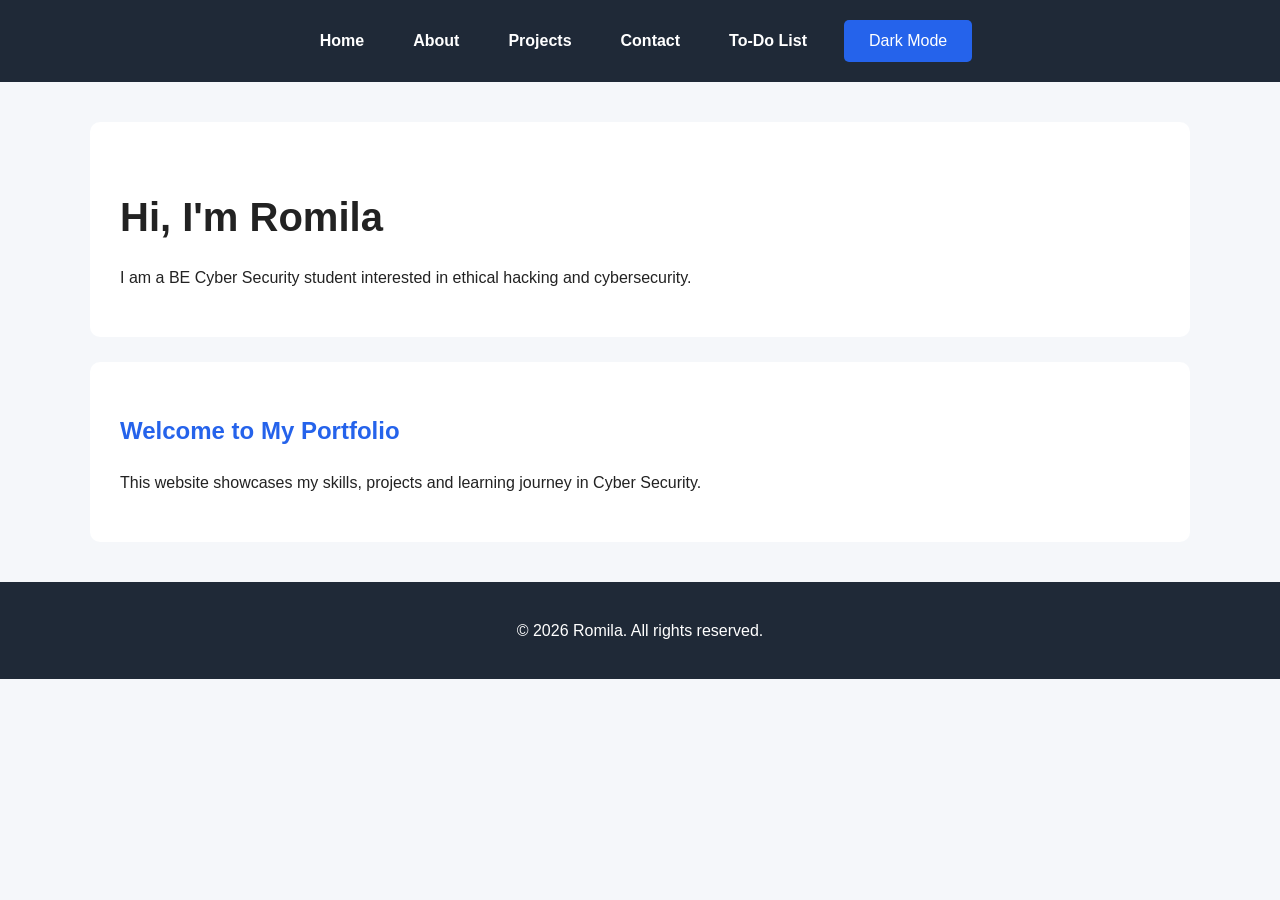
<file: index.html>
<!DOCTYPE html>
<html lang="en">

<head>
    <meta charset="UTF-8">

    <meta name="viewport" content="width=device-width, initial-scale=1.0">

    <meta name="description"
          content="Personal portfolio website of a Cyber Security student">

    <meta name="author" content="Romila">

    <title>Romila | Cyber Security Portfolio</title>
    <link rel="stylesheet" href="css/style.css">
</head>

<body>
    <a class="skip-link" href="#main-content">
    Skip to main content
</a>

    <header>
    <nav aria-label="Main navigation">

        <a href="index.html">Home</a>
        <a href="about.html">About</a>
        <a href="project.html">Projects</a>
        <a href="contact.html">Contact</a>
        <a href="todo.html">To-Do List</a>

        <button id="theme-toggle" type="button">
            Dark Mode
        </button>

    </nav>
</header>


    <main id="main-content">

        <section>
            <h1>Hi, I'm Romila</h1>

            <p>
                I am a BE Cyber Security student
                interested in ethical hacking and
                cybersecurity.
            </p>

        </section>


        <section>
            <h2>Welcome to My Portfolio</h2>

            <p>
                This website showcases my skills,
                projects and learning journey in
                Cyber Security.
            </p>
        </section>

    </main>


    <footer>

        <p>
            &copy; 2026 Romila. All rights reserved.
        </p>

    </footer>
    <script src="js/script.js">
        
    </script>

</body>

</html>
</file>
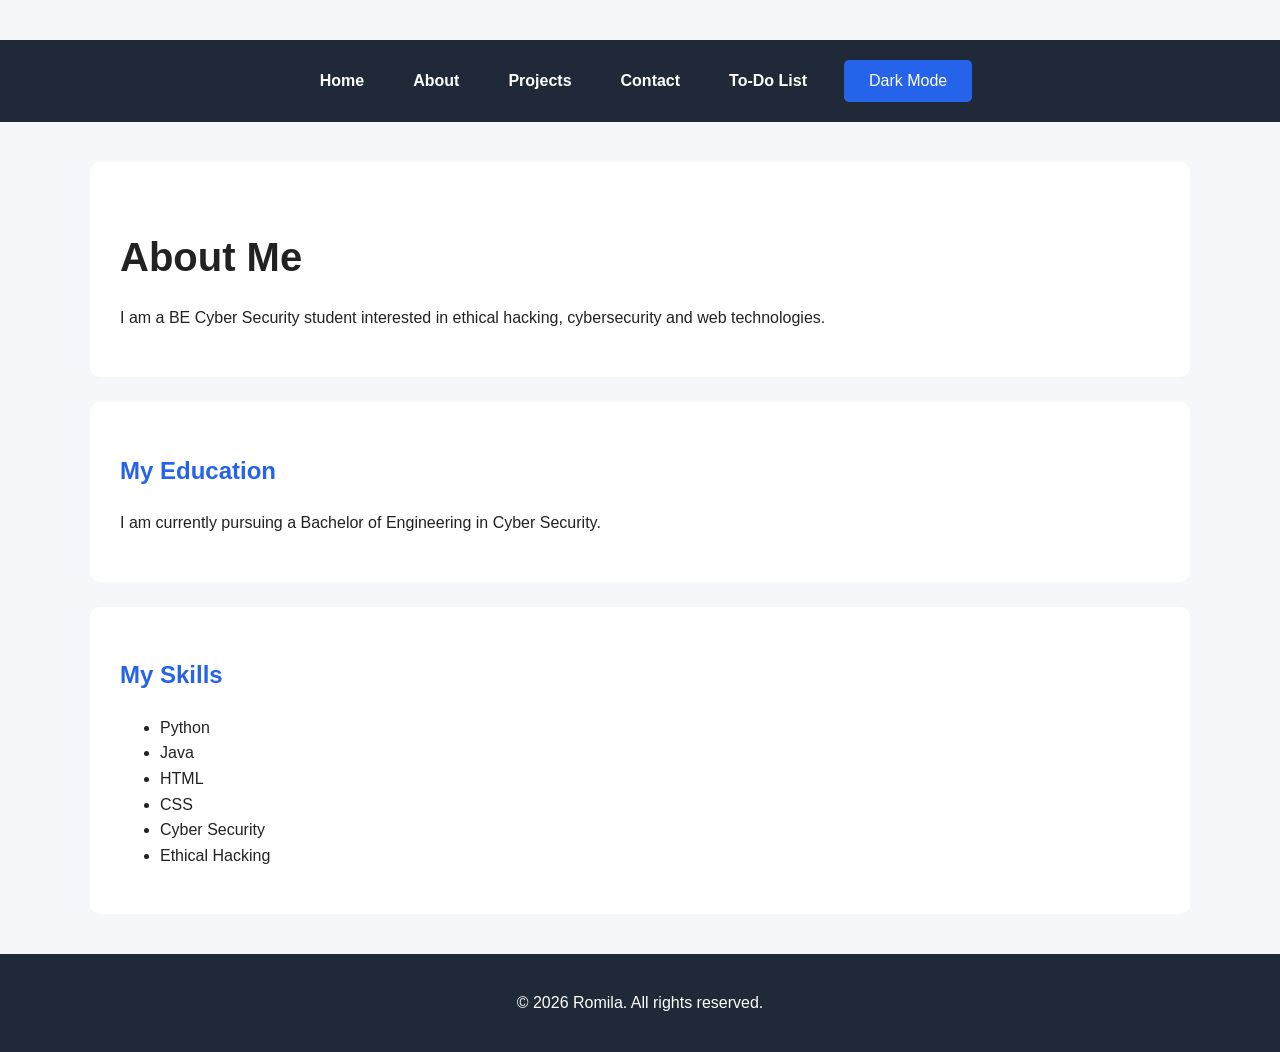
<file: about.html>
<!DOCTYPE html>
<html lang="en">

<head>
    <meta charset="UTF-8">

    <meta name="viewport" content="width=device-width, initial-scale=1.0">

    <meta name="description"
          content="About Romila, a BE Cyber Security student interested in ethical hacking and cybersecurity.">

    <meta name="author" content="Romila">

    <title>About Me | Romila</title>
    <link rel="stylesheet" href="css/style.css">
</head>

<body>
    <a class="skip-link" href="#main-content">
    Skip to main content
</a><main id="main-content"></main>

    <header>
    <nav aria-label="Main navigation">

        <a href="index.html">Home</a>
        <a href="about.html">About</a>
        <a href="project.html">Projects</a>
        <a href="contact.html">Contact</a>
        <a href="todo.html">To-Do List</a>

        <button id="theme-toggle" type="button">
            Dark Mode
        </button>

    </nav>
</header>


    <main id="main-content">

        <section>

            <h1>About Me</h1>

            <p>
                I am a BE Cyber Security student
                interested in ethical hacking,
                cybersecurity and web technologies.
            </p>

        </section>


        <section>

            <h2>My Education</h2>

            <p>
                I am currently pursuing a Bachelor
                of Engineering in Cyber Security.
            </p>

        </section>


        <section>

            <h2>My Skills</h2>

            <ul>
                <li>Python</li>
                <li>Java</li>
                <li>HTML</li>
                <li>CSS</li>
                <li>Cyber Security</li>
                <li>Ethical Hacking</li>
            </ul>

        </section>

    </main>


    <footer>

        <p>
            &copy; 2026 Romila. All rights reserved.
        </p>

    </footer>
    <script src="js/script.js">
        
    </script>

</body>

</html>
</file>
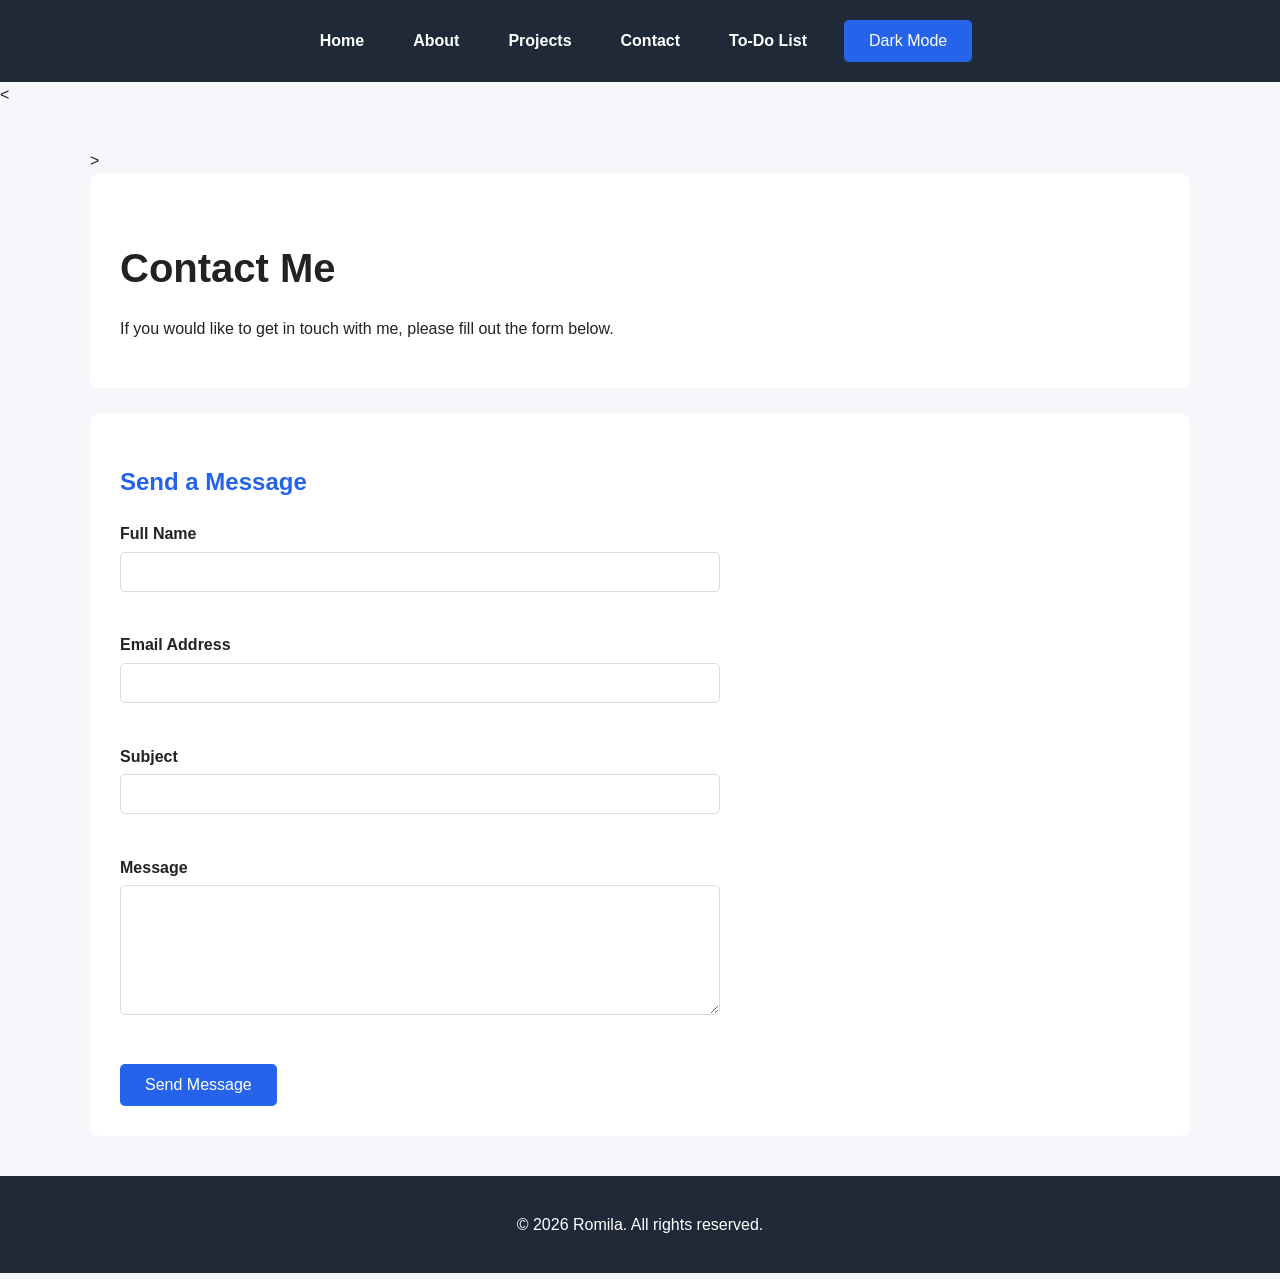
<file: contact.html>
<!DOCTYPE html>
<html lang="en">

<head>

    <meta charset="UTF-8">

    <meta name="viewport"
          content="width=device-width, initial-scale=1.0">

    <meta name="description"
          content="Contact Romila through the accessible contact form.">

    <meta name="author"
          content="Romila">

    <title>Contact Me | Romila</title>
<link rel="stylesheet" href="css/style.css">

</head>


<body>
    <a class="skip-link" href="#main-content">
    Skip to main content
</a>

    <header>
    <nav aria-label="Main navigation">

        <a href="index.html">Home</a>
        <a href="about.html">About</a>
        <a href="project.html">Projects</a>
        <a href="contact.html">Contact</a>
        <a href="todo.html">To-Do List</a>


        <button id="theme-toggle" type="button">
            Dark Mode
        </button>

    </nav>
</header>


    <<main id="main-content">>

        <section>

            <h1>Contact Me</h1>

            <p>
                If you would like to get in touch with me,
                please fill out the form below.
            </p>

        </section>


        <section>

            <h2>Send a Message</h2>

            <form aria-label="Contact form">

                <div>

                    <label for="name">Full Name</label>

                    <input
                        type="text"
                        id="name"
                        name="name"
                        required
                        autocomplete="name">

                </div>


                <br>


                <div>

                    <label for="email">Email Address</label>

                    <input
                        type="email"
                        id="email"
                        name="email"
                        required
                        autocomplete="email">

                </div>


                <br>


                <div>

                    <label for="subject">Subject</label>

                    <input
                        type="text"
                        id="subject"
                        name="subject"
                        required>

                </div>


                <br>


                <div>

                    <label for="message">Message</label>

                    <textarea
                        id="message"
                        name="message"
                        rows="6"
                        required></textarea>

                </div>


                <br>


                <button type="submit">
                    Send Message
                </button>

            </form>

        </section>

    </main>


    <footer>

        <p>
            &copy; 2026 Romila. All rights reserved.
        </p>

    </footer>
    <script src="js/script.js">
        
    </script>

</body>

</html>
</file>
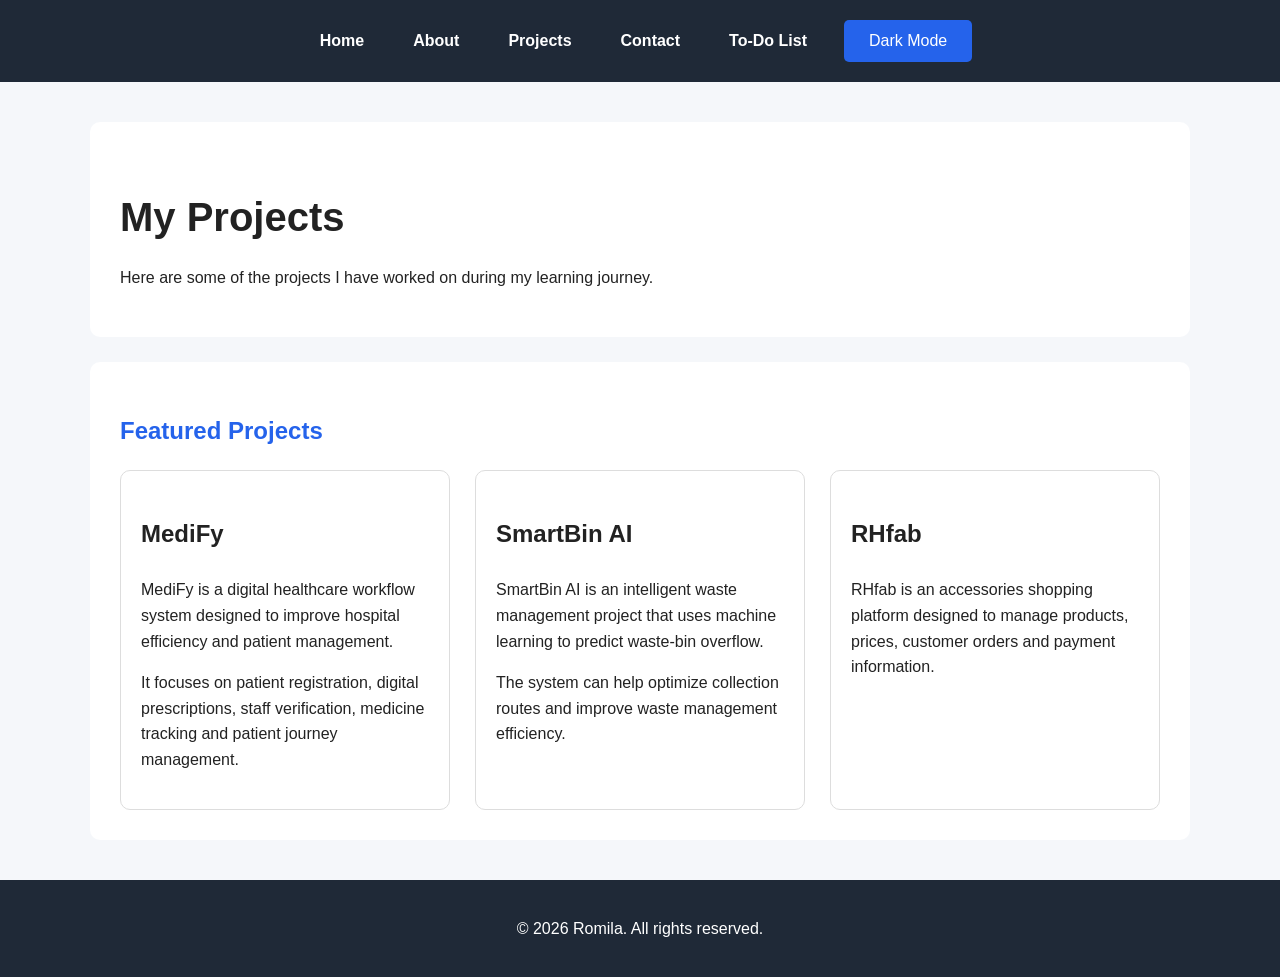
<file: project.html>
<!DOCTYPE html>
<html lang="en">

<head>
    <meta charset="UTF-8">

    <meta name="viewport" content="width=device-width, initial-scale=1.0">

    <meta name="description"
          content="Projects developed by Romila, a Cyber Security student.">

    <meta name="author" content="Romila">

    <title>Projects | Romila</title>
    <link rel="stylesheet" href="css/style.css">
</head>

<body>
    <a class="skip-link" href="#main-content">
    Skip to main content
</a>

    <header>
    <nav aria-label="Main navigation">

        <a href="index.html">Home</a>
        <a href="about.html">About</a>
        <a href="project.html">Projects</a>
        <a href="contact.html">Contact</a>
        <a href="todo.html">To-Do List</a>

        <button id="theme-toggle" type="button">
            Dark Mode
        </button>

    </nav>
</header>


    <main id="main-content">

        <section>

            <h1>My Projects</h1>

            <p>
                Here are some of the projects I have
                worked on during my learning journey.
            </p>

        </section>


        <section>

            <h2>Featured Projects</h2>

    <div class="project-container">
            <article>

                <h3>MediFy</h3>

                <p>
                    MediFy is a digital healthcare workflow
                    system designed to improve hospital
                    efficiency and patient management.
                </p>

                <p>
                    It focuses on patient registration,
                    digital prescriptions, staff verification,
                    medicine tracking and patient journey
                    management.
                </p>

            </article>


            <article>

                <h3>SmartBin AI</h3>

                <p>
                    SmartBin AI is an intelligent waste
                    management project that uses machine
                    learning to predict waste-bin overflow.
                </p>

                <p>
                    The system can help optimize collection
                    routes and improve waste management
                    efficiency.
                </p>

            </article>


            <article>

                <h3>RHfab</h3>

                <p>
                    RHfab is an accessories shopping platform
                    designed to manage products, prices,
                    customer orders and payment information.
                </p>

            </article>
            </div>

        </section>

    </main>


    <footer>

        <p>
            &copy; 2026 Romila. All rights reserved.
        </p>

    </footer>
    <script src="js/script.js">
        
    </script>

</body>

</html>
</file>
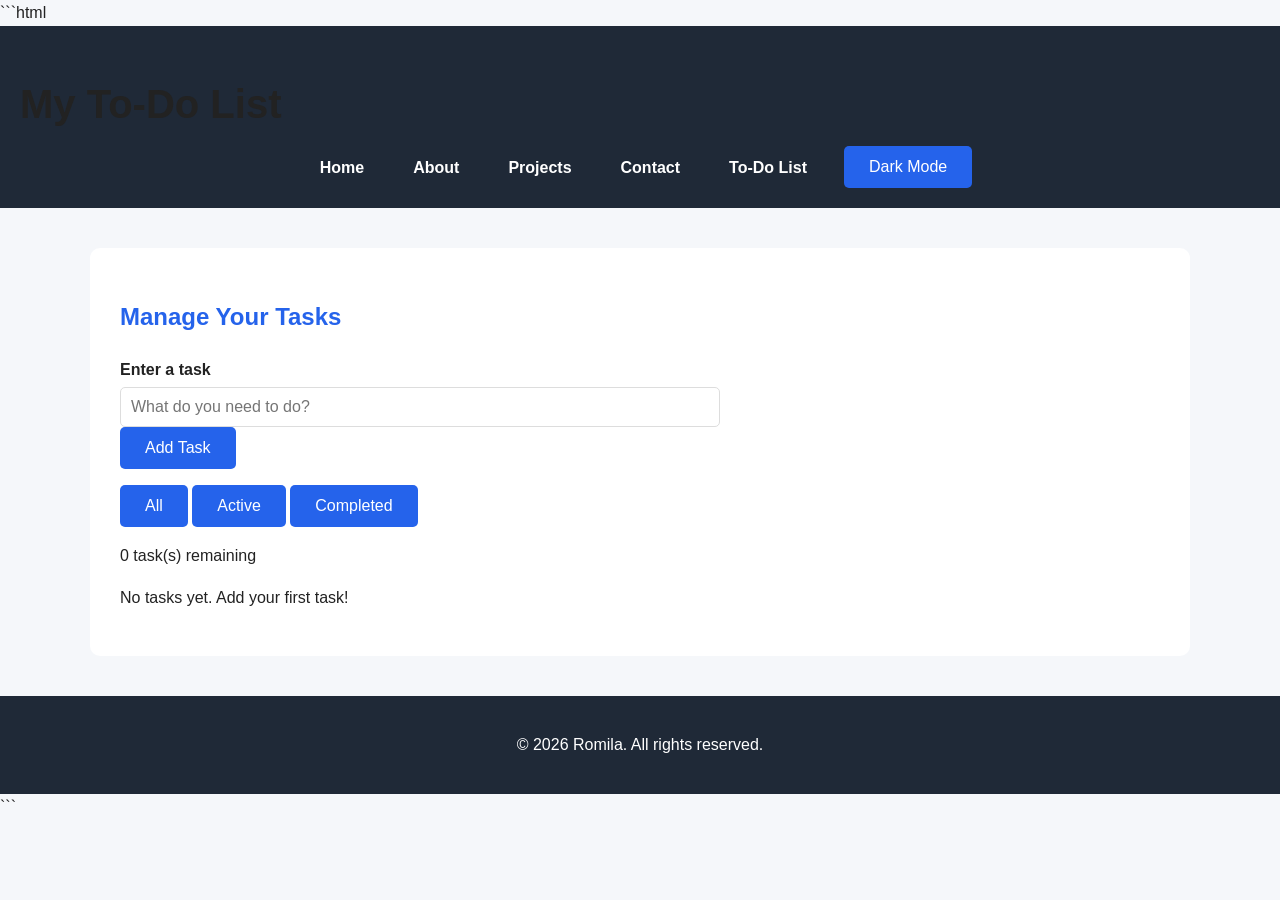
<file: todo.html>
```html
<!DOCTYPE html>
<html lang="en">
<head>
    <meta charset="UTF-8">
    <meta name="viewport" content="width=device-width, initial-scale=1.0">
    <meta name="description" content="A simple To-Do List application to manage daily tasks.">
    <title>My To-Do List</title>
    <link rel="stylesheet" href="css/style.css">
</head>

<body>
    <header>
        <h1>My To-Do List</h1>
        <nav aria-label="Main navigation">
            <a href="index.html">Home</a>
            <a href="about.html">About</a>
            <a href="project.html">Projects</a>
            <a href="contact.html">Contact</a>
            <a href="todo.html">To-Do List</a>
            <button id="theme-toggle" type="button">
    Dark Mode
</button>
        </nav>
    </header>

    <main id="main-content">
        <section>
            <h2>Manage Your Tasks</h2>

            <form id="todo-form">
                <label for="task-input">Enter a task</label>
                <input
                    type="text"
                    id="task-input"
                    placeholder="What do you need to do?"
                    required
                >
                <button type="submit" id="add-button">Add Task</button>
            </form>

            <div class="todo-filters" aria-label="Filter tasks">
                <button type="button" data-filter="all">All</button>
                <button type="button" data-filter="active">Active</button>
                <button type="button" data-filter="completed">Completed</button>
            </div>

            <p id="task-count" aria-live="polite">0 tasks remaining</p>

            <ul id="task-list" aria-label="Your tasks"></ul>
            <p id="empty-message">No tasks yet. Add your first task!</p>
        </section>
    </main>

    <footer>
        <p>&copy; 2026 Romila. All rights reserved.</p>
    </footer>

    <script src="js/todo.js"></script>
    <script src="js/script.js"></script>

</body>
</html>
```
</file>
<file: css/style.css>
:root {
    --primary-color: #2563eb;
    --secondary-color: #1f2937;
    --background-color: #f5f7fa;
    --card-color: #ffffff;
    --text-color: #222222;
    --border-color: #dddddd;
}

[data-theme="dark"] {
    --primary-color: #60a5fa;
    --secondary-color: #111827;
    --background-color: #111827;
    --card-color: #1f2937;
    --text-color: #f9fafb;
    --border-color: #374151;
}

body {
    font-family: Arial, sans-serif;
    margin: 0;
    line-height: 1.6;
    background-color: var(--background-color);
    color: var(--text-color);
    transition: background-color 0.3s, color 0.3s;
}


header {
    background-color: var(--secondary-color);
    padding: 20px;
}


nav {
    display: flex;
    justify-content: center;
    align-items: center;
    gap: 25px;
    flex-wrap: wrap;
}
nav a {
    color: white;
    text-decoration: none;
    font-weight: bold;
    padding: 8px 12px;
    border-radius: 5px;
}

nav a:hover,
nav a:focus {
    text-decoration: underline;
}


main {
    width: min(100% - 40px, 1100px);
    margin: 40px auto;
}

section {
    background-color: var(--card-color);
    padding: 30px;
    margin-bottom: 25px;
    border-radius: 10px;
}

h1 {
    font-size: 40px;
    margin-bottom: 10px;
}

h2 {
 color: var(--primary-color);
}

h3 {
    font-size: 24px;
}

article {
    padding: 20px;
    border: 1px solid var(--border-color);
    border-radius: 10px;
    background-color: var(--card-color);
    transition: transform 0.3s, box-shadow 0.3s;
}

article:hover {
    transform: translateY(-5px);
    box-shadow: 0 8px 20px rgba(0, 0, 0, 0.12);
}

footer {
    text-align: center;
    background-color: var(--secondary-color);
    color: white;
    padding: 20px;
}

form {
    max-width: 600px;
}

form div {
    margin-bottom: 15px;
}

label {
    display: block;
    font-weight: bold;
    margin-bottom: 5px;
}

input,
textarea {
    width: 100%;
    box-sizing: border-box;
    padding: 10px;
    border: 1px solid var(--border-color);
    border-radius: 5px;
    font-size: 16px;
    background-color: var(--card-color);
    color: var(--text-color);
}

button {
    padding: 12px 25px;
    background-color: var(--primary-color);
    color: white;
    border: none;
    border-radius: 5px;
    font-size: 16px;
    cursor: pointer;
}

button:hover,
button:focus {
    background-color: #1d4ed8;
}

a:focus,
input:focus,
textarea:focus,
button:focus {
    outline: 3px solid #f59e0b;
    outline-offset: 2px;
}

.skip-link {
    position: absolute;
    left: -9999px;
    top: 10px;
    padding: 10px 15px;
    background-color: #000;
    color: #fff;
    text-decoration: none;
    z-index: 1000;
}

.skip-link:focus {
    left: 10px;
}
/* Project Grid */
.project-container {
    display: grid;
    grid-template-columns: repeat(3, 1fr);
    gap: 25px;
}
/* Tablet */
@media (min-width: 769px) and (max-width: 1024px) {

    .project-container {
        grid-template-columns: repeat(2, 1fr);
    }
}

/* Mobile */
@media (max-width: 768px) {

    nav {
        flex-direction: column;
        gap: 10px;
    }

    .project-container {
        grid-template-columns: 1fr;
    }

    main {
        width: min(100% - 30px, 1100px);
        margin: 20px auto;
    }

    section {
        padding: 20px;
    }

    h1 {
        font-size: 32px;
    }
}

.todo-item {
    display: flex;
    align-items: center;
    flex-wrap: wrap;
    gap: 12px;
    padding: 15px;
    margin-bottom: 15px;
    list-style: none;
}

.todo-item span {
    flex: 1 1 200px;
    min-width: 0;
    overflow-wrap: anywhere;
}

.todo-item button {
    flex: 0 0 auto;
    margin: 0;
    padding: 10px 18px;
}

.todo-item input[type="checkbox"] {
    flex: 0 0 auto;
    width: 18px;
    height: 18px;
}
</file>
